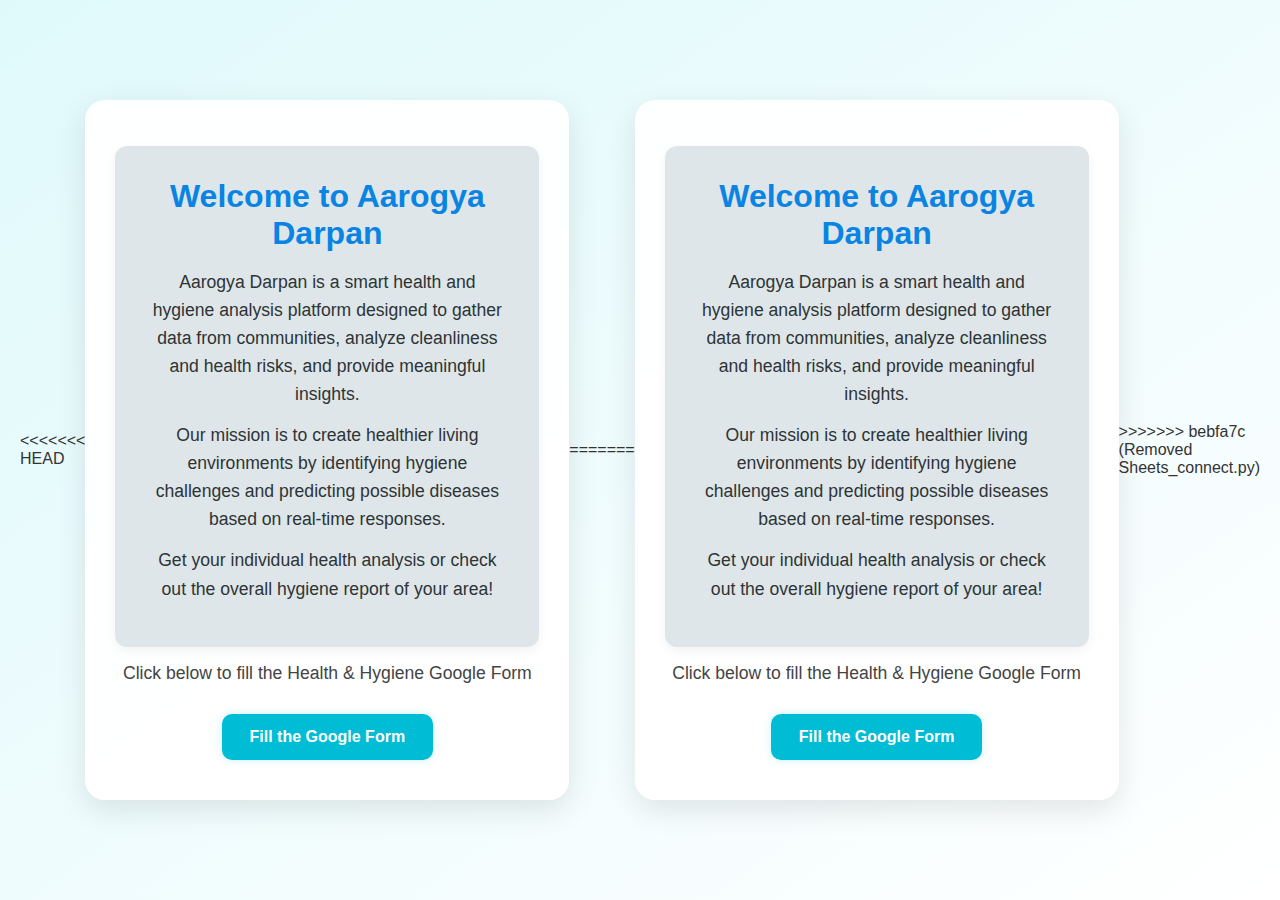
<file: index.html>
<<<<<<< HEAD
<!DOCTYPE html>
<html lang="en">
<head>
  <meta charset="UTF-8" />
  <meta name="viewport" content="width=device-width, initial-scale=1.0"/>
  <title>Aarogya Darpan</title>
  <link rel="stylesheet" href="style.css" />
</head>
<body>
  <div class="container">
    

    <!-- Intro Section -->
    <section class="intro">
      <h1>Welcome to Aarogya Darpan</h1>
      <p>
        Aarogya Darpan is a smart health and hygiene analysis platform designed to gather data from communities, analyze cleanliness and health risks, and provide meaningful insights.
      </p>
      <p>
        Our mission is to create healthier living environments by identifying hygiene challenges and predicting possible diseases based on real-time responses.
      </p>
      <p>
        Get your individual health analysis or check out the overall hygiene report of your area!
      </p>
    </section>

    <!-- Buttons -->
    <div class="buttons">
      <p>Click below to fill the Health & Hygiene Google Form</p>
      <a href="form.html" class="btn">Fill the Google Form</a>

      
    </div>
  </div>
</body>
</html>


=======
<!DOCTYPE html>
<html lang="en">
<head>
  <meta charset="UTF-8" />
  <meta name="viewport" content="width=device-width, initial-scale=1.0"/>
  <title>Aarogya Darpan</title>
  <link rel="stylesheet" href="style.css" />
</head>
<body>
  <div class="container">
    

    <!-- Intro Section -->
    <section class="intro">
      <h1>Welcome to Aarogya Darpan</h1>
      <p>
        Aarogya Darpan is a smart health and hygiene analysis platform designed to gather data from communities, analyze cleanliness and health risks, and provide meaningful insights.
      </p>
      <p>
        Our mission is to create healthier living environments by identifying hygiene challenges and predicting possible diseases based on real-time responses.
      </p>
      <p>
        Get your individual health analysis or check out the overall hygiene report of your area!
      </p>
    </section>

    <!-- Buttons -->
    <div class="buttons">
      <p>Click below to fill the Health & Hygiene Google Form</p>
      <a href="form.html" class="btn">Fill the Google Form</a>

      
    </div>
  </div>
</body>
</html>


>>>>>>> bebfa7c (Removed Sheets_connect.py)
</file>
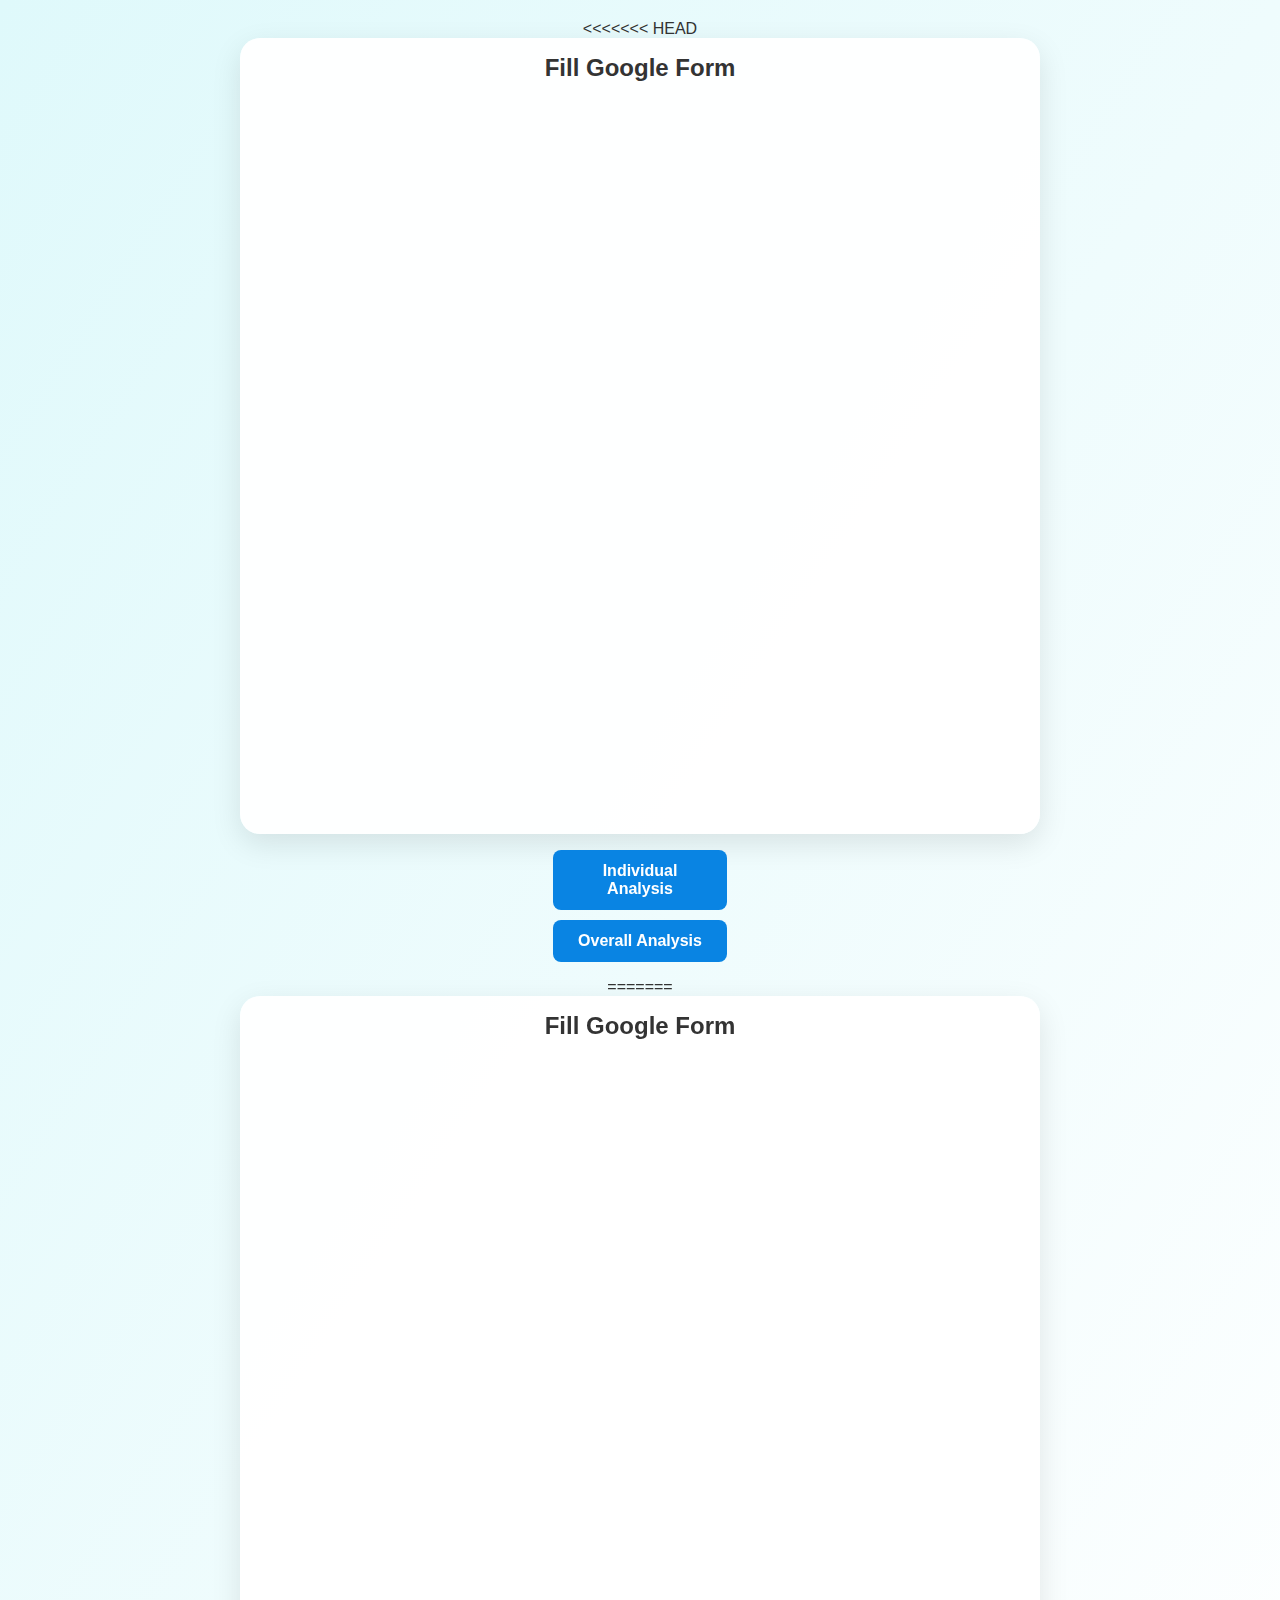
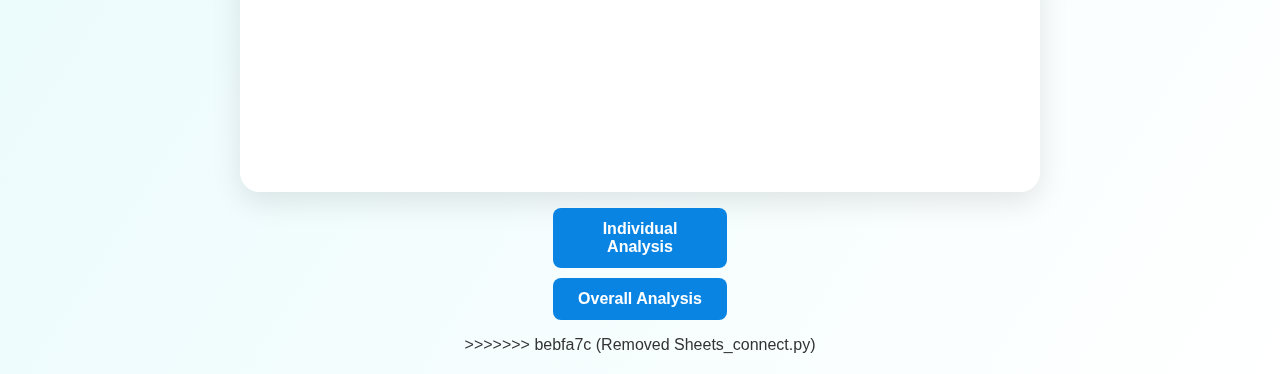
<file: form.html>
<<<<<<< HEAD
<!DOCTYPE html>
<html lang="en">
<head>
  <meta charset="UTF-8" />
  <meta name="viewport" content="width=device-width, initial-scale=1.0" />
  <title>Hygiene Form</title>
  <link rel="stylesheet" href="style.css" />
  <style>
    * {
      box-sizing: border-box;
    }

    body {
      margin: 0;
      font-family: Arial, sans-serif;
      background: linear-gradient(to bottom right, #dff9fb, #ffffff);
      display: flex;
      flex-direction: column;
      min-height: 100vh;
    }

    .container {
      flex: 1;
      padding: 1rem;
      max-width: 800px;
      margin: auto;
    }

    h2 {
      text-align: center;
      margin-bottom: 1rem;
    }

    .iframe-container {
      width: 100%;
      height: 80vh;
      border: none;
    }

    .iframe-container iframe {
      width: 100%;
      height: 100%;
      border: none;
    }

    .button-container {
      display: flex;
      flex-direction: column;
      gap: 10px;
      align-items: center;
      padding: 1rem;
    }

    .button-container a {
      text-decoration: none;
      background-color: #0984e3;
      color: white;
      padding: 12px 25px;
      border-radius: 8px;
      font-weight: bold;
      transition: background-color 0.3s ease;
      width: 90%;
      max-width: 300px;
      text-align: center;
    }

    .button-container a:hover {
      background-color: #74b9ff;
    }

    @media (max-width: 600px) {
      .iframe-container {
        height: 75vh;
      }

      .button-container {
        padding-bottom: 2rem;
      }
    }
  </style>
</head>
<body>
  <div class="container">
    <h2>Fill Google Form</h2>

    <!-- Google Form Embed -->
    <div class="iframe-container">
      <iframe src="https://docs.google.com/forms/d/e/1FAIpQLScwfp-uxujgXpmRqFLv_1Ti3FxprlfDJ6-LU3XzwbWXzCEBTw/viewform?embedded=true" allowfullscreen loading="lazy">Loading…</iframe>
    </div>
  </div>

  <!-- Buttons (Always visible) -->
  <div class="button-container">
    <a href="individual.html">Individual Analysis</a>
    <a href="overall.html">Overall Analysis</a>
  </div>
</body>
</html>

=======
<!DOCTYPE html>
<html lang="en">
<head>
  <meta charset="UTF-8" />
  <meta name="viewport" content="width=device-width, initial-scale=1.0" />
  <title>Hygiene Form</title>
  <link rel="stylesheet" href="style.css" />
  <style>
    * {
      box-sizing: border-box;
    }

    body {
      margin: 0;
      font-family: Arial, sans-serif;
      background: linear-gradient(to bottom right, #dff9fb, #ffffff);
      display: flex;
      flex-direction: column;
      min-height: 100vh;
    }

    .container {
      flex: 1;
      padding: 1rem;
      max-width: 800px;
      margin: auto;
    }

    h2 {
      text-align: center;
      margin-bottom: 1rem;
    }

    .iframe-container {
      width: 100%;
      height: 80vh;
      border: none;
    }

    .iframe-container iframe {
      width: 100%;
      height: 100%;
      border: none;
    }

    .button-container {
      display: flex;
      flex-direction: column;
      gap: 10px;
      align-items: center;
      padding: 1rem;
    }

    .button-container a {
      text-decoration: none;
      background-color: #0984e3;
      color: white;
      padding: 12px 25px;
      border-radius: 8px;
      font-weight: bold;
      transition: background-color 0.3s ease;
      width: 90%;
      max-width: 300px;
      text-align: center;
    }

    .button-container a:hover {
      background-color: #74b9ff;
    }

    @media (max-width: 600px) {
      .iframe-container {
        height: 75vh;
      }

      .button-container {
        padding-bottom: 2rem;
      }
    }
  </style>
</head>
<body>
  <div class="container">
    <h2>Fill Google Form</h2>

    <!-- Google Form Embed -->
    <div class="iframe-container">
      <iframe src="https://docs.google.com/forms/d/e/1FAIpQLScwfp-uxujgXpmRqFLv_1Ti3FxprlfDJ6-LU3XzwbWXzCEBTw/viewform?embedded=true" allowfullscreen loading="lazy">Loading…</iframe>
    </div>
  </div>

  <!-- Buttons (Always visible) -->
  <div class="button-container">
    <a href="individual.html">Individual Analysis</a>
    <a href="overall.html">Overall Analysis</a>
  </div>
</body>
</html>

>>>>>>> bebfa7c (Removed Sheets_connect.py)
</file>
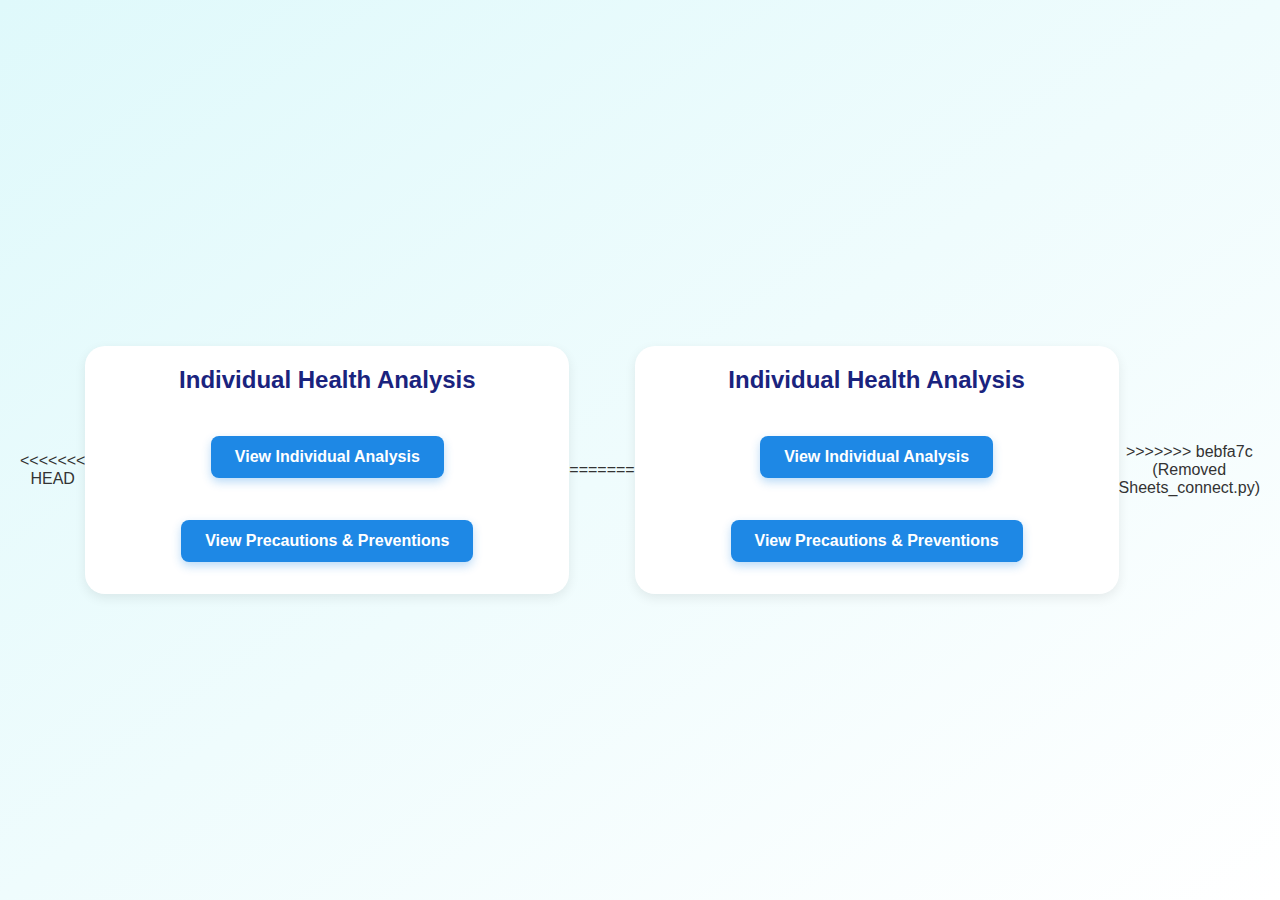
<file: individual.html>
<<<<<<< HEAD

<!DOCTYPE html>
<html lang="en">
<head>
  <meta charset="UTF-8">
  <meta name="viewport" content="width=device-width, initial-scale=1">
  <title>Individual Report</title>
  <link rel="stylesheet" href="style.css">
  <style>
    body {
      font-family: Arial, sans-serif;
      background-color: #f4f6f8;
      text-align: center;
      padding-top: 60px;
    }

    .container {
      max-width: 900px;
      margin: auto;
      padding: 20px;
      background-color: #ffffff;
      border-radius: 20px;
      box-shadow: 0 4px 12px rgba(0, 0, 0, 0.08);
    }

    h2 {
      color: #1a237e;
      margin-bottom: 30px;
    }

    .btn {
      display: inline-block;
      margin: 12px;
      padding: 12px 24px;
      background-color: #1e88e5;
      color: white;
      text-decoration: none;
      font-size: 16px;
      border-radius: 8px;
      transition: background-color 0.3s ease, transform 0.3s ease;
      box-shadow: 0 4px 10px rgba(30, 136, 229, 0.3);
    }

    .btn:hover {
      background-color: #1565c0;
      transform: scale(1.05);
    }
  </style>
</head>
<body>
  <div class="container">
    <h2>Individual Health Analysis</h2>

    <!-- ✅ Button to open Streamlit in new tab -->
    <a href="https://aarogya-darpan-website-385hqzo4qdlddu6whcmspf.streamlit.app/" target="_blank" class="btn">
      View Individual Analysis
    </a>
    
    <br><br>

    <!-- ✅ Additional options -->
    <a href="prevention.html" class="btn">View Precautions & Preventions</a>
    
  </div>
</body>
</html>
=======

<!DOCTYPE html>
<html lang="en">
<head>
  <meta charset="UTF-8">
  <meta name="viewport" content="width=device-width, initial-scale=1">
  <title>Individual Report</title>
  <link rel="stylesheet" href="style.css">
  <style>
    body {
      font-family: Arial, sans-serif;
      background-color: #f4f6f8;
      text-align: center;
      padding-top: 60px;
    }

    .container {
      max-width: 900px;
      margin: auto;
      padding: 20px;
      background-color: #ffffff;
      border-radius: 20px;
      box-shadow: 0 4px 12px rgba(0, 0, 0, 0.08);
    }

    h2 {
      color: #1a237e;
      margin-bottom: 30px;
    }

    .btn {
      display: inline-block;
      margin: 12px;
      padding: 12px 24px;
      background-color: #1e88e5;
      color: white;
      text-decoration: none;
      font-size: 16px;
      border-radius: 8px;
      transition: background-color 0.3s ease, transform 0.3s ease;
      box-shadow: 0 4px 10px rgba(30, 136, 229, 0.3);
    }

    .btn:hover {
      background-color: #1565c0;
      transform: scale(1.05);
    }
  </style>
</head>
<body>
  <div class="container">
    <h2>Individual Health Analysis</h2>

    <!-- ✅ Button to open Streamlit in new tab -->
    <a href="https://aarogya-darpan-website-385hqzo4qdlddu6whcmspf.streamlit.app/" target="_blank" class="btn">
      View Individual Analysis
    </a>
    
    <br><br>

    <!-- ✅ Additional options -->
    <a href="prevention.html" class="btn">View Precautions & Preventions</a>
    
  </div>
</body>
</html>
>>>>>>> bebfa7c (Removed Sheets_connect.py)
</file>
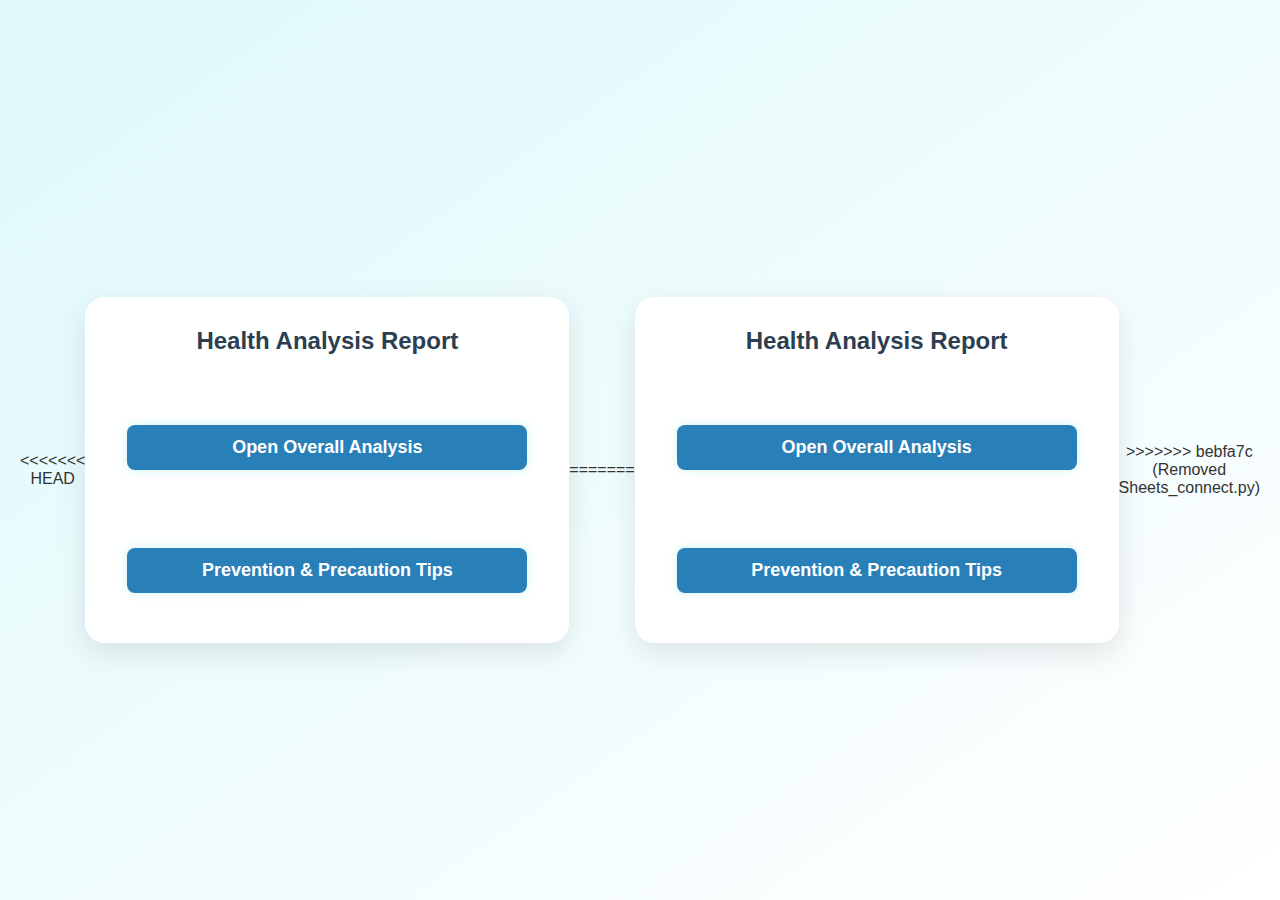
<file: overall.html>
<<<<<<< HEAD
<!DOCTYPE html>
<html>
<head>
  <title>Overall Report</title>
  <link rel="stylesheet" href="style.css">
  <style>
    body {
      font-family: Arial, sans-serif;
      text-align: center;
      background-color: #f4f9fc;
      padding-top: 60px;
    }
    .container {
      max-width: 800px;
      margin: auto;
    }
    h2 {
      color: #2c3e50;
      margin-bottom: 30px;
    }
    .btn {
  display: block; /* 👈 Makes button expand full width if needed */
  margin: 20px auto;
  padding: 14px 24px;
  background-color: #2980b9;
  color: white;
  text-decoration: none;
  font-size: 18px;
  border-radius: 8px;
  transition: background-color 0.3s ease;
  max-width: 400px; /* Optional: to keep it neat on large screens */
  width: 100%;
}

    .btn:hover {
      background-color: #1c5980;
    }
  </style>
  <style>
  body {
    font-family: Arial, sans-serif;
    text-align: center;
    background-color: #f4f9fc;
    padding-top: 60px;
  }
  .container {
    max-width: 800px;
    margin: auto;
  }
  h2 {
    color: #2c3e50;
    margin-bottom: 30px;
  }
  .btn {
    display: inline-block;
    margin-top: 40px;
    padding: 12px 24px;
    background-color: #2980b9;
    color: white;
    text-decoration: none;
    font-size: 18px;
    border-radius: 8px;
    transition: background-color 0.3s ease;
  }
  .btn:hover {
    background-color: #1c5980;
  }

  /* ✅ Add this block at the end of <style> */
  @media (max-width: 768px) {
  .btn {
    font-size: 16px;
    padding: 14px 0;
    margin-bottom: 15px;
  }

  h2 {
    font-size: 1.4rem;
  }

  .container {
    padding: 0 15px;
  }
}

</style>

</head>
<body>
  <div class="container">
    <h2> Health Analysis Report</h2>

    <!--  Replaced iframe with button -->
    <a href="https://aarogya-darpan-website-cxanye4akxdxvzvksezz3h.streamlit.app/" target="_blank" class="btn">
       Open Overall Analysis
    </a>

    <br><br>

    <a href="prevention.html" class="btn"> Prevention & Precaution Tips</a>
  </div>
</body>
</html>
=======
<!DOCTYPE html>
<html>
<head>
  <title>Overall Report</title>
  <link rel="stylesheet" href="style.css">
  <style>
    body {
      font-family: Arial, sans-serif;
      text-align: center;
      background-color: #f4f9fc;
      padding-top: 60px;
    }
    .container {
      max-width: 800px;
      margin: auto;
    }
    h2 {
      color: #2c3e50;
      margin-bottom: 30px;
    }
    .btn {
  display: block; /* 👈 Makes button expand full width if needed */
  margin: 20px auto;
  padding: 14px 24px;
  background-color: #2980b9;
  color: white;
  text-decoration: none;
  font-size: 18px;
  border-radius: 8px;
  transition: background-color 0.3s ease;
  max-width: 400px; /* Optional: to keep it neat on large screens */
  width: 100%;
}

    .btn:hover {
      background-color: #1c5980;
    }
  </style>
  <style>
  body {
    font-family: Arial, sans-serif;
    text-align: center;
    background-color: #f4f9fc;
    padding-top: 60px;
  }
  .container {
    max-width: 800px;
    margin: auto;
  }
  h2 {
    color: #2c3e50;
    margin-bottom: 30px;
  }
  .btn {
    display: inline-block;
    margin-top: 40px;
    padding: 12px 24px;
    background-color: #2980b9;
    color: white;
    text-decoration: none;
    font-size: 18px;
    border-radius: 8px;
    transition: background-color 0.3s ease;
  }
  .btn:hover {
    background-color: #1c5980;
  }

  /* ✅ Add this block at the end of <style> */
  @media (max-width: 768px) {
  .btn {
    font-size: 16px;
    padding: 14px 0;
    margin-bottom: 15px;
  }

  h2 {
    font-size: 1.4rem;
  }

  .container {
    padding: 0 15px;
  }
}

</style>

</head>
<body>
  <div class="container">
    <h2> Health Analysis Report</h2>

    <!--  Replaced iframe with button -->
    <a href="https://aarogya-darpan-website-cbm64tvwcf2uzvzdz7cenx.streamlit.app/" target="_blank" class="btn">
       Open Overall Analysis
    </a>

    <br><br>

    <a href="prevention.html" class="btn"> Prevention & Precaution Tips</a>
  </div>
</body>
</html>
>>>>>>> bebfa7c (Removed Sheets_connect.py)
</file>
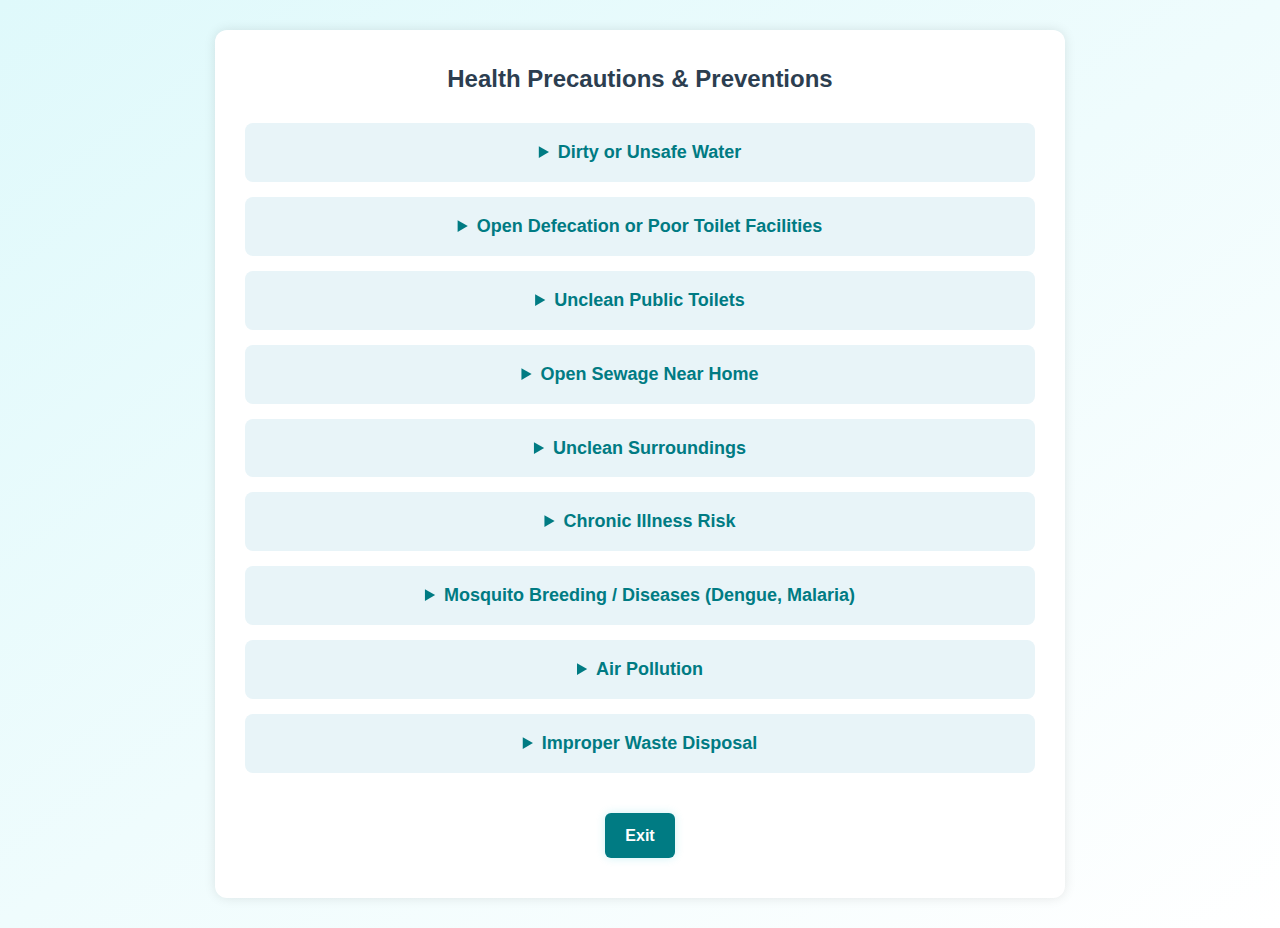
<file: prevention.html>
<!DOCTYPE html>
<html lang="en">
<head>
  <meta charset="UTF-8" />
  <meta name="viewport" content="width=device-width, initial-scale=1" />
  <title>Health Precautions & Preventions</title>
  <link rel="stylesheet" href="style.css">
  <style>
    body {
      font-family: 'Segoe UI', sans-serif;
      background-color: #f5faff;
      padding: 30px;
      line-height: 1.6;
    }
    .container {
      max-width: 850px;
      margin: auto;
      background: #ffffff;
      padding: 30px;
      border-radius: 12px;
      box-shadow: 0 0 12px rgba(0, 0, 0, 0.1);
    }
    h2 {
      color: #2c3e50;
      margin-bottom: 25px;
      text-align: center;
    }
    details {
      background: #e8f4f8;
      padding: 15px 20px;
      margin: 15px 0;
      border-radius: 8px;
      cursor: pointer;
    }
    summary {
      font-size: 18px;
      font-weight: 600;
      color: #007b83;
      outline: none;
    }
    h4 {
      margin-top: 10px;
      color: #333;
    }
    ul {
      padding-left: 20px;
      margin-bottom: 10px;
    }
    .btn {
      display: inline-block;
      margin-top: 25px;
      padding: 10px 20px;
      background-color: #007B83;
      color: white;
      text-decoration: none;
      border-radius: 6px;
    }
    .btn:hover {
      background-color: #005e5e;
    }
  </style>
</head>
<body>
  <div class="container">
    <h2>Health Precautions & Preventions</h2>

    <details>
      <summary>Dirty or Unsafe Water</summary>
      <h4>Precautions:</h4>
      <ul>
        <li>Drink only boiled or filtered water.</li>
        <li>Store drinking water in clean containers.</li>
      </ul>
      <h4>Preventions:</h4>
      <ul>
        <li>Avoid drinking from open tanks or untreated wells.</li>
        <li>Report dirty water supply to local authorities.</li>
      </ul>
    </details>

    <details>
      <summary>Open Defecation or Poor Toilet Facilities</summary>
      <h4>Precautions:</h4>
      <ul>
        <li>Use a clean and closed toilet wherever possible.</li>
        <li>Wash hands after using the toilet.</li>
      </ul>
      <h4>Preventions:</h4>
      <ul>
        <li>Raise awareness about building toilets in villages.</li>
        <li>Participate in Swachh Bharat initiatives.</li>
      </ul>
    </details>

    <details>
      <summary>Unclean Public Toilets</summary>
      <h4>Precautions:</h4>
      <ul>
        <li>Carry personal hygiene items like sanitizer and toilet paper.</li>
        <li>Avoid direct contact with unclean surfaces.</li>
      </ul>
      <h4>Preventions:</h4>
      <ul>
        <li>Report unhygienic conditions to the local panchayat/authorities.</li>
        <li>Volunteer in public toilet cleaning drives.</li>
      </ul>
    </details>

    <details>
      <summary>Open Sewage Near Home</summary>
      <h4>Precautions:</h4>
      <ul>
        <li>Avoid walking near open drains.</li>
        <li>Keep your house surroundings clean and dry.</li>
      </ul>
      <h4>Preventions:</h4>
      <ul>
        <li>Push local authorities to cover open drains.</li>
        <li>Dispose of waste properly to avoid clogging.</li>
      </ul>
    </details>

    <details>
      <summary>Unclean Surroundings</summary>
      <h4>Precautions:</h4>
      <ul>
        <li>Do not dump garbage in open areas.</li>
        <li>Wash hands after cleaning activities.</li>
      </ul>
      <h4>Preventions:</h4>
      <ul>
        <li>Keep dustbins in every room.</li>
        <li>Join cleanliness awareness campaigns.</li>
      </ul>
    </details>

    <details>
      <summary>Chronic Illness Risk</summary>
      <h4>Precautions:</h4>
      <ul>
        <li>Follow a doctor-recommended diet and hygiene plan.</li>
        <li>Regularly take medications and do check-ups.</li>
      </ul>
      <h4>Preventions:</h4>
      <ul>
        <li>Avoid exposure to germs and public gatherings if unwell.</li>
        <li>Use masks in crowded areas.</li>
      </ul>
    </details>

    <details>
      <summary>Mosquito Breeding / Diseases (Dengue, Malaria)</summary>
      <h4>Precautions:</h4>
      <ul>
        <li>Sleep under a mosquito net, especially at night.</li>
        <li>Apply mosquito repellent on exposed skin.</li>
        <li>Wear full-sleeved clothing to avoid bites.</li>
      </ul>
      <h4>Preventions:</h4>
      <ul>
        <li>Remove stagnant water from flower pots, tanks, and containers.</li>
        <li>Cover water storage units properly.</li>
        <li>Clean coolers and tanks weekly to prevent breeding.</li>
        <li>Participate in mosquito control drives in your area.</li>
      </ul>
    </details>

    <details>
      <summary>Air Pollution</summary>
      <h4>Precautions:</h4>
      <ul>
        <li>Wear a mask when pollution levels are high.</li>
        <li>Avoid outdoor activities during peak pollution hours.</li>
        <li>Use air purifiers indoors if possible.</li>
      </ul>
      <h4>Preventions:</h4>
      <ul>
        <li>Use public transport, cycle, or walk when possible.</li>
        <li>Avoid burning waste or plastic.</li>
        <li>Plant more trees around your locality.</li>
      </ul>
    </details>

    <details>
      <summary>Improper Waste Disposal</summary>
      <h4>Precautions:</h4>
      <ul>
        <li>Always throw garbage in proper dustbins.</li>
        <li>Do not dump waste near water bodies or open land.</li>
      </ul>
      <h4>Preventions:</h4>
      <ul>
        <li>Segregate dry and wet waste at home.</li>
        <li>Support local cleanliness drives and campaigns.</li>
        <li>Report illegal dumping to authorities.</li>
      </ul>
    </details>

    <a href="thankyou.html" class="btn">Exit</a>
  </div>
</body>
</html>
</file>
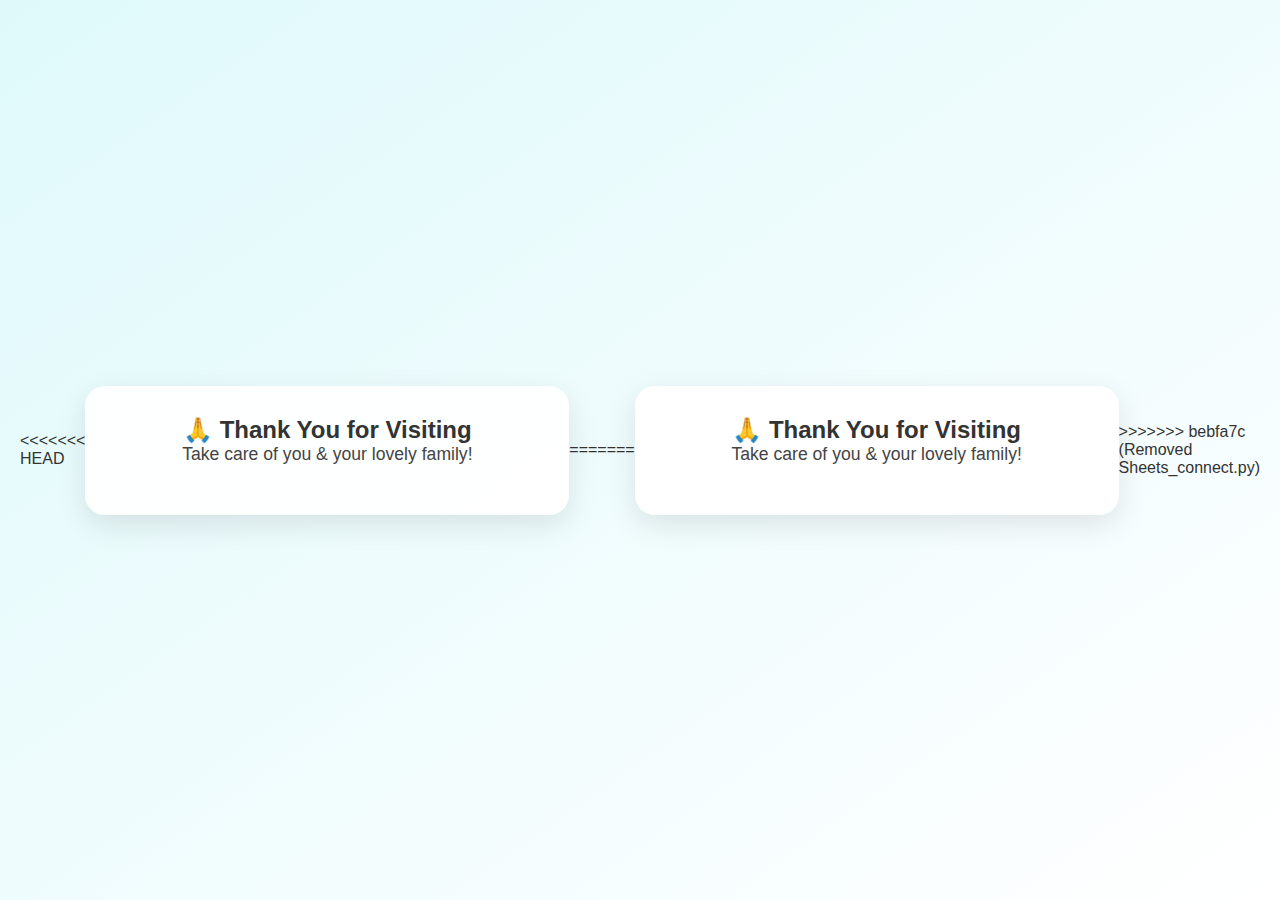
<file: thankyou.html>
<<<<<<< HEAD
<!DOCTYPE html>
<html lang="en">
<head>
  <meta charset="UTF-8">
  <meta name="viewport" content="width=device-width, initial-scale=1">
  <title>Thank You</title>
  <link rel="stylesheet" href="style.css">
</head>
<body>
  <div class="container">
    <h2>🙏 Thank You for Visiting</h2>
    <p>Take care of you & your lovely family!</p>
  </div>
</body>
=======
<!DOCTYPE html>
<html lang="en">
<head>
  <meta charset="UTF-8">
  <meta name="viewport" content="width=device-width, initial-scale=1">
  <title>Thank You</title>
  <link rel="stylesheet" href="style.css">
</head>
<body>
  <div class="container">
    <h2>🙏 Thank You for Visiting</h2>
    <p>Take care of you & your lovely family!</p>
  </div>
</body>
>>>>>>> bebfa7c (Removed Sheets_connect.py)
</html>
</file>
<file: style.css>
* {
  box-sizing: border-box;
  margin: 0;
  padding: 0;
}

body {
  font-family: 'Segoe UI', sans-serif;
  background: linear-gradient(to bottom right, #dff9fb, #ffffff);
  color: #333;
  padding: 20px;
  min-height: 100vh;
  display: flex;
  align-items: center;
  justify-content: center;
}

.container {
  max-width: 850px;
  width: 95%;
  margin: auto;
  padding: 30px;
  background: rgba(255, 255, 255, 0.95);
  border-radius: 20px;
  box-shadow: 0 10px 30px rgba(0, 0, 0, 0.1);
  text-align: center;
  transition: all 0.3s ease-in-out;
}

h1 {
  color: #1e3d59;
  font-size: 2.2rem;
  margin-bottom: 20px;
}

p {
  font-size: 1.1rem;
  color: #444;
  margin-bottom: 20px;
}

.btn {
  display: inline-block;
  padding: 14px 28px;
  margin: 10px;
  font-size: 16px;
  font-weight: bold;
  background-color: #00bcd4;
  color: white;
  text-decoration: none;
  border-radius: 10px;
  transition: 0.3s ease;
  box-shadow: 0 0 10px #00bcd433;
}

.btn:hover {
  background-color: #008c9e;
  box-shadow: 0 0 20px #008c9e66;
  transform: scale(1.05);
}

iframe {
  width: 100%;
  height: 700px;
  border: none;
  border-radius: 15px;
  margin-top: 20px;
}

/* ----------- Responsive Tweaks ----------- */
@media (max-width: 768px) {
  body {
    padding: 10px;
    display: flex;
    flex-direction: column;
    justify-content: center;
    align-items: center;
    min-height: 100vh;
  }

  .container {
    padding: 20px;
    width: 100%;
    border-radius: 15px;
    text-align: center;
  }

  h1 {
    font-size: 1.6rem;
  }

  p {
    font-size: 1rem;
  }

  .btn {
    width: 100%;
    padding: 12px;
    font-size: 0.95rem;
  }

  iframe {
    height: 500px;
  }
}


@media (max-width: 480px) {
  h1 {
    font-size: 1.4rem;
  }

  p {
    font-size: 0.95rem;
  }

  .btn {
    padding: 10px;
    font-size: 0.9rem;
  }

  iframe {
    height: 450px;
  }
}

.intro {
  background: #dfe6e9;
  padding: 2rem;
  margin: 1rem auto;
  border-radius: 12px;
  max-width: 900px;
  text-align: center;
  box-shadow: 0 4px 12px rgba(0, 0, 0, 0.05);
}

.intro h1 {
  color: #0984e3;
  font-size: 2rem;
  margin-bottom: 1rem;
}

.intro p {
  font-size: 1.1rem;
  line-height: 1.6;
  color: #2d3436;
  margin-bottom: 0.8rem;
}
</file>
